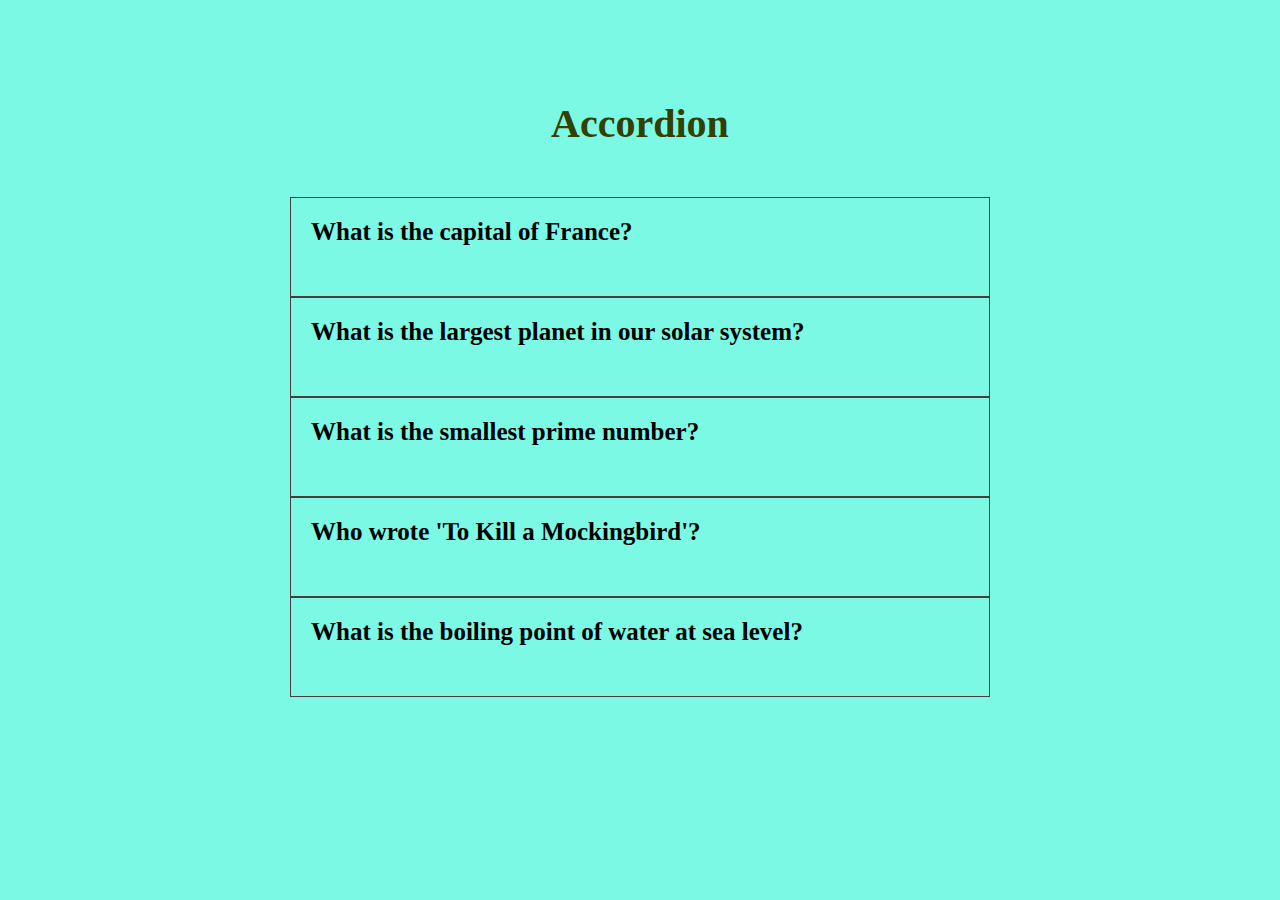
<file: 1-Accordion/index.html>
<!DOCTYPE html>
<html lang="en">
<head>
    <meta charset="UTF-8">
    <meta name="viewport" content="width=device-width, initial-scale=1.0">
    <link rel="stylesheet" href="https://cdnjs.cloudflare.com/ajax/libs/font-awesome/6.5.2/css/all.min.css" integrity="sha512-SnH5WK+bZxgPHs44uWIX+LLJAJ9/2PkPKZ5QiAj6Ta86w+fsb2TkcmfRyVX3pBnMFcV7oQPJkl9QevSCWr3W6A==" crossorigin="anonymous" referrerpolicy="no-referrer" />
    <link rel="stylesheet" href="style.css">
    <title>accordion</title>
</head>
<body>
    <section class="section">
        <div class="container">
            <h1>Accordion</h1>
            <div class="accordion">

            </div>
        </div>
    </section>
    <script src="./index.js"></script>
</body>
</html>
</file>
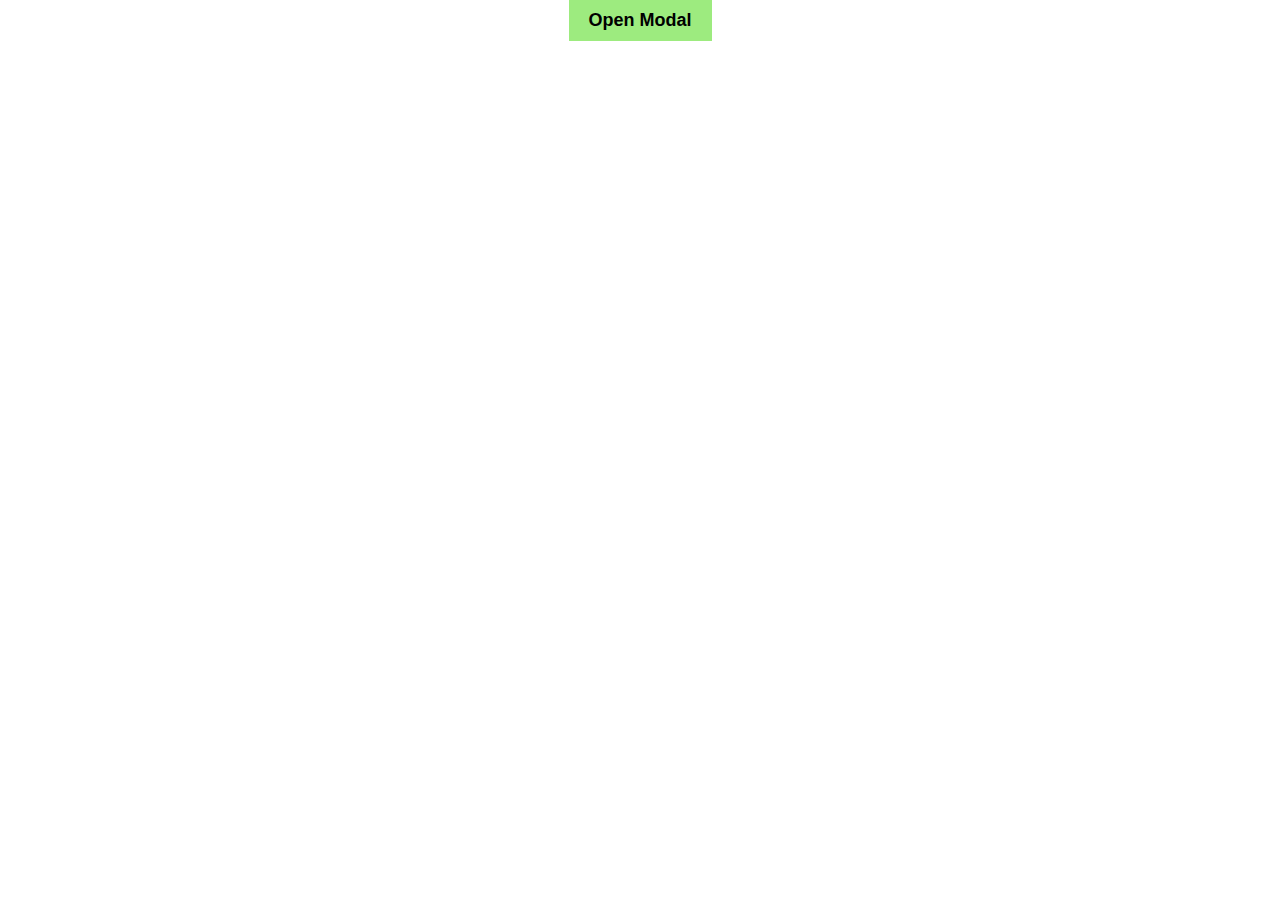
<file: 10-custom-modal/index.html>
<!DOCTYPE html>
<html lang="en">
<head>
    <meta charset="UTF-8">
    <meta name="viewport" content="width=device-width, initial-scale=1.0">
    <title>custom modal</title>
    <link rel="stylesheet" href="style.css">
</head>
<body>
    <button class="open-modal">Open Modal</button>
    <div class="modal-background">
        <div class="modal">
            <button class="close-icon">Close Modal</button>
            <p>Lorem ipsum dolor sit amet consectetur adipisicing elit.
                 Hic excepturi vero ullam dignissimos tempore quasi pariatur eaque
                  facere odit incidunt nulla praesentium atque culpa maxime 
                  voluptates autem sit minus, perferendis in nemo accusamus sequi!
            </p>
        <div class="button">
            <button class="close">close </button>
            <button class="submit">submit</button>
        </div>
        </div>

    </div>
    <script src="index.js"></script>
</body>
</html>
</file>
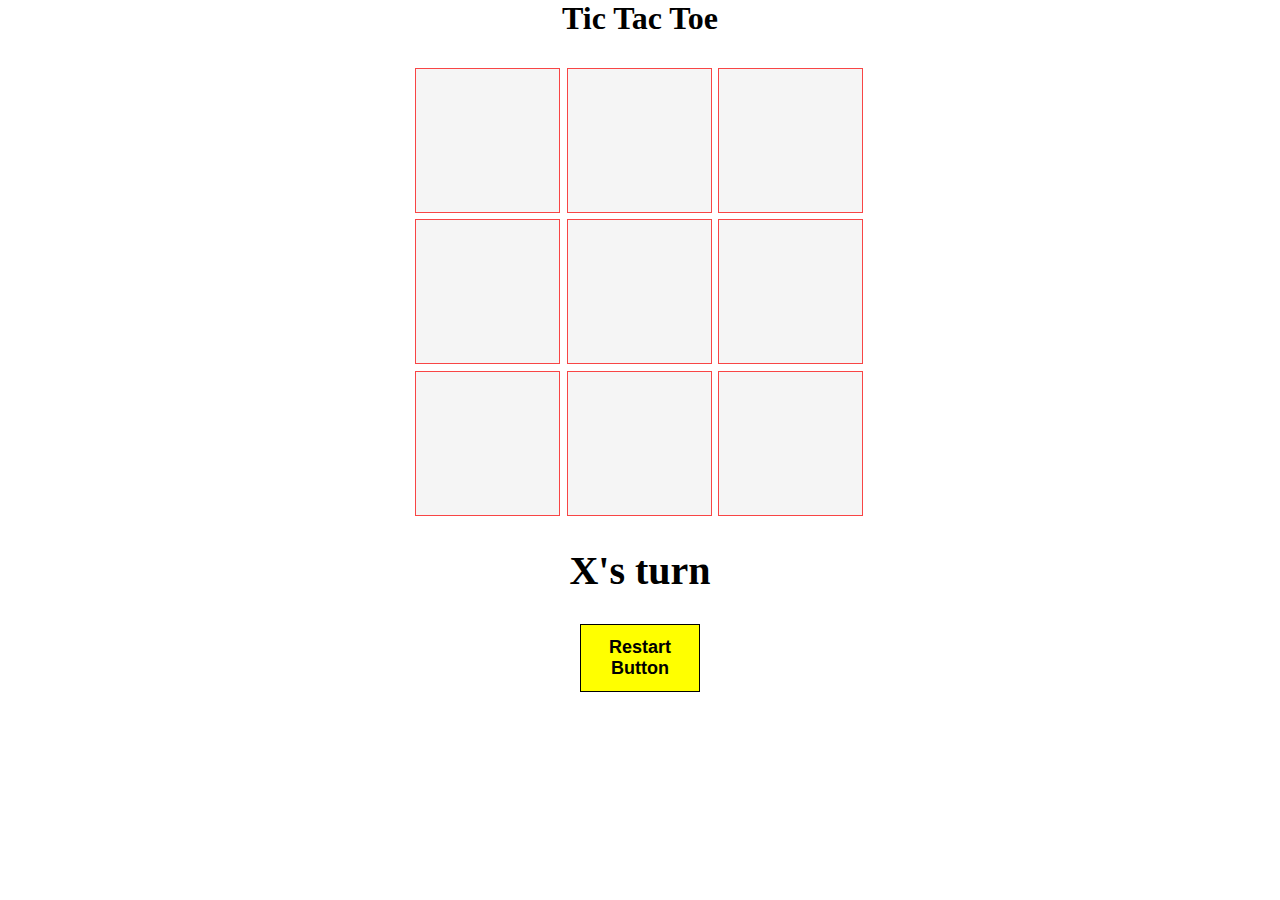
<file: 11-Tic-Tac-Toe/index.html>
<!DOCTYPE html>
<html lang="en">
<head>
    <meta charset="UTF-8">
    <meta name="viewport" content="width=device-width, initial-scale=1.0">
    <title>TicTacToe game </title>
    <link rel="stylesheet" href="style.css">
</head>
<body>
    <h1>Tic Tac Toe</h1>
    <div class="board">
        <div class="square"id="square0"></div>
        <div class="square"id="square1"></div>
        <div class="square"id="square2"></div>
        <div class="square"id="square3"></div>
        <div class="square"id="square4"></div>
        <div class="square"id="square5"></div>
        <div class="square"id="square6"></div>
        <div class="square"id="square7"></div>
        <div class="square"id="square8"></div>
    </div>
    <div class="message"></div>
    <button class="restart-btn">Restart Button</button>
    <script src="index.js"></script>
</body>
</html>
</file>
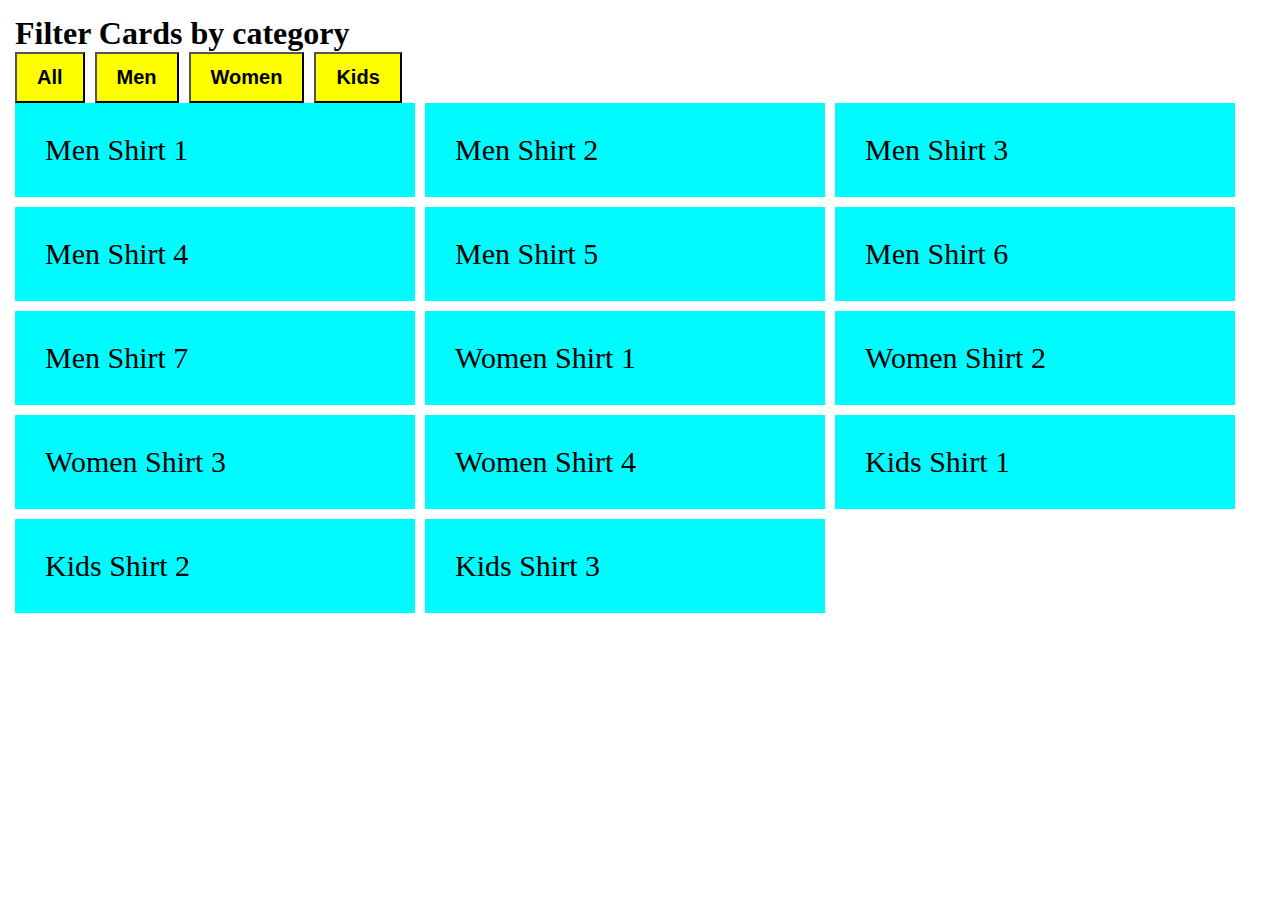
<file: 12-filter-cards/index.html>
<!DOCTYPE html>
<html lang="en">
<head>
    <meta charset="UTF-8">
    <meta name="viewport" content="width=device-width, initial-scale=1.0">
    <title>Filter cards</title>
    <link rel="stylesheet" href="style.css">
</head>
<body>
    <h1>Filter Cards by category</h1>
    <div class="filter-btn-wrapper"> </div>
    <div class="content-wrapper"></div> 
    <script src="index.js"></script>
</body>
</html>
</file>
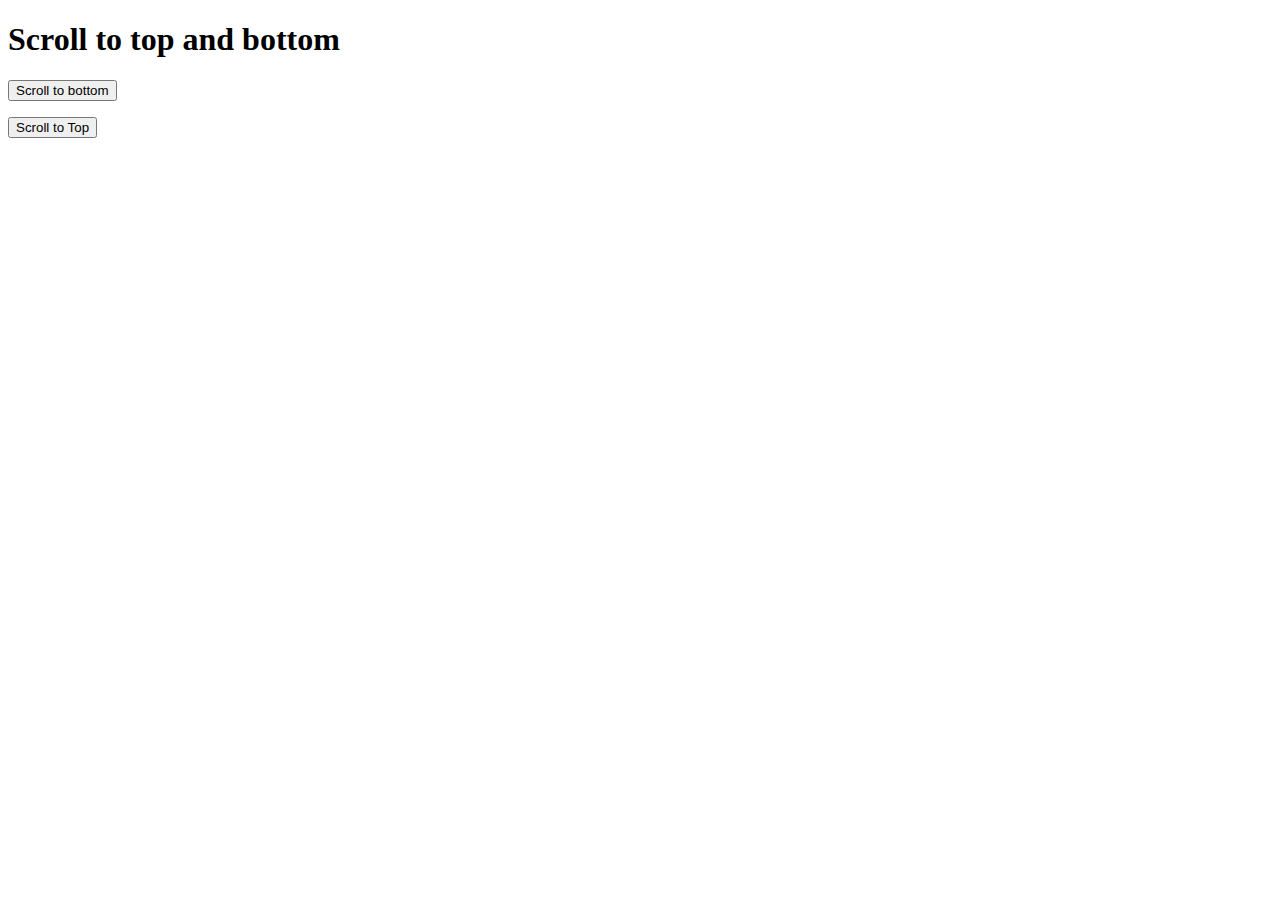
<file: 13-scroll-to-top-bottom/index.html>
<!DOCTYPE html>
<html lang="en">
<head>
    <meta charset="UTF-8">
    <meta name="viewport" content="width=device-width, initial-scale=1.0">
    <title>scroll to top bottom</title>
    <link rel="stylesheet" href="style.css">
</head>
<body>
    <h1>Scroll to top and bottom </h1>
    <button class="scroll-to-bottom-button"> Scroll to bottom </button>
    <div class="loader"> Loading the data please wait</div>
    <ul class="users-list"></ul>
    <button class="scroll-to-top-button">Scroll to Top</button>
    <script src="index.js"></script>
</body>
</html>
</file>
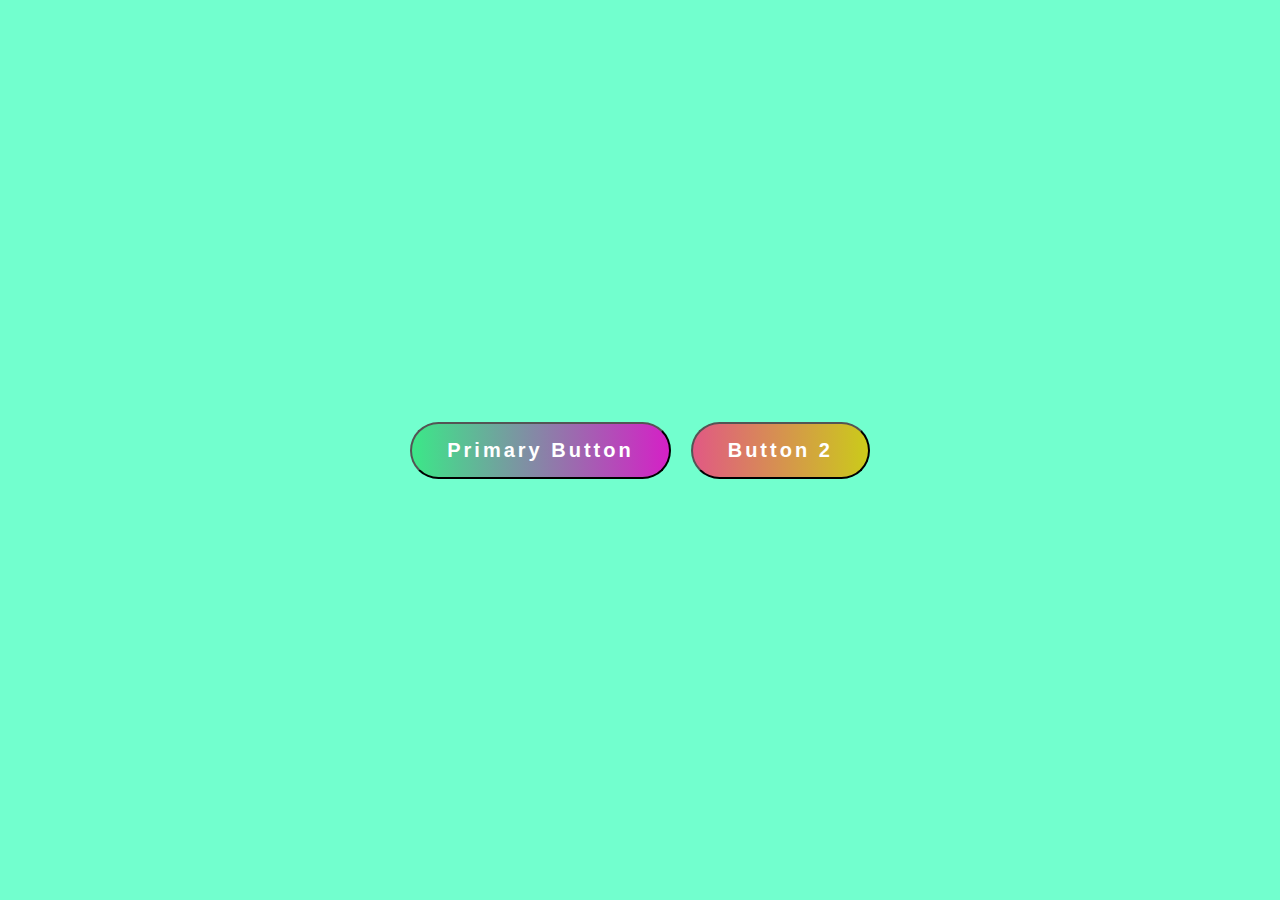
<file: 14-button-ripple-effect/index.html>
<!DOCTYPE html>
<html lang="en">
  <head>
    <meta charset="UTF-8" />
    <meta name="viewport" content="width=device-width, initial-scale=1.0" />
    <title>button ripple effect</title>
    <link rel="stylesheet" href="style.css" />
  </head>
  <body>
    <button class="ripple-effect">Primary Button</button>
    <button class="ripple-effect secondary">Button 2</button>
    <script src="index.js"></script>
  </body>
</html>
</file>
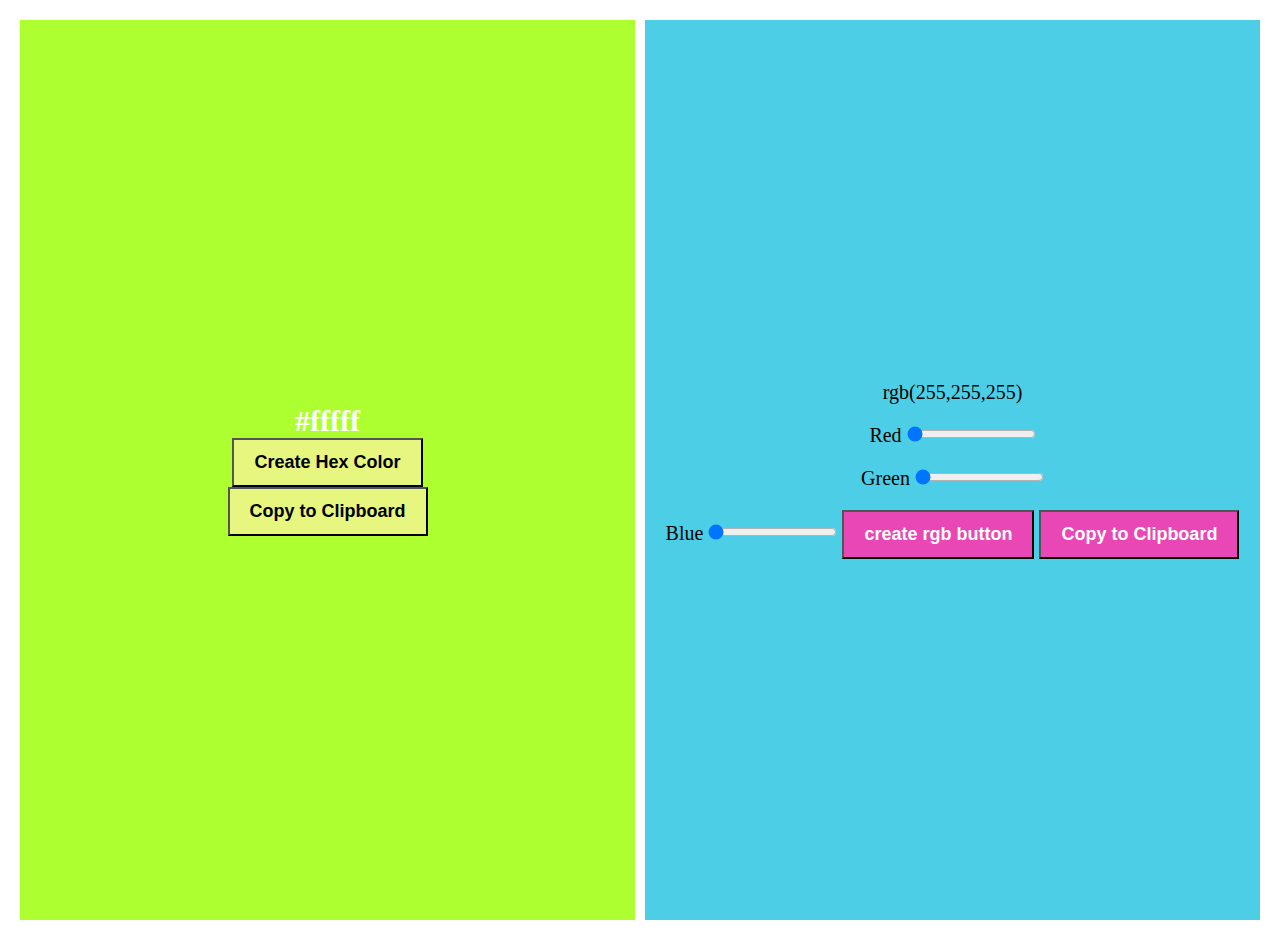
<file: 2-Random-color-generator/index.html>
<!DOCTYPE html>
<html lang="en">
<head>
    <meta charset="UTF-8">
    <meta name="viewport" content="width=device-width, initial-scale=1.0">
    <link rel="stylesheet" href="style.css">
    <title>Random color generator</title>
</head>
<body>
    <div class="random-color-generator-container">
        <div class="hex-color-container">
            <p class="hex-color-value">#fffff</p>
            <button class="hex-btn">Create Hex Color </button>
            <button class="hex-copy-color">Copy to Clipboard</button>
        </div>
        <div class="rgb-color-container">
            <p class="rgb-color-value">rgb(255,255,255)</p>
            <div>
                <label for="red">Red</label>
                <input
                type="range"
                min="0"
                max="256"
                value="0"
                id="red"
                />
            </div>
            <div>
                <label for="green">Green</label>
                <input
                type="range"
                min="0"
                max="256"
                value="0"
                id="green"
                />
            </div>
            <div>    
            <label for="blue">Blue</label>
            <input
            type="range"
            min="0"
            max="256"
            value="0"
            id="blue"
            />
            <button class ="rgb-btn">create rgb button </button>
            <button class="rgb-copy-color">Copy to Clipboard</button>

        </div>
        </div>
    </div>
    <script src="index.js"></script>
</body>
</html>
</file>
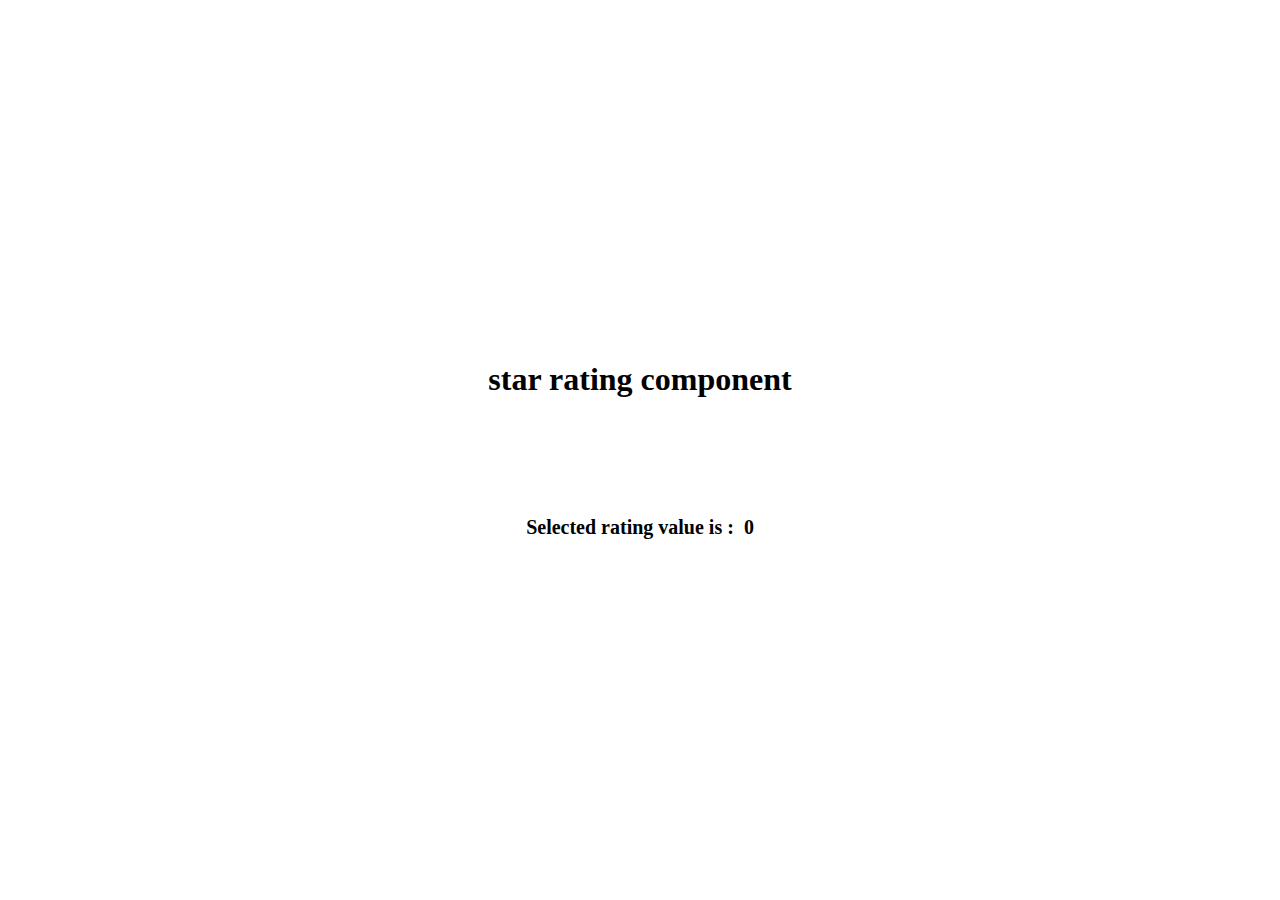
<file: 3-Star-rating/index.html>
<!DOCTYPE html>
<html lang="en">
<head>
    <meta charset="UTF-8">
    <meta name="viewport" content="width=device-width, initial-scale=1.0">
    <title>star rating components</title>
    <link rel="stylesheet" href="https://cdnjs.cloudflare.com/ajax/libs/font-awesome/6.5.2/css/all.min.css" integrity="sha512-SnH5WK+bZxgPHs44uWIX+LLJAJ9/2PkPKZ5QiAj6Ta86w+fsb2TkcmfRyVX3pBnMFcV7oQPJkl9QevSCWr3W6A==" crossorigin="anonymous" referrerpolicy="no-referrer" />
    <link rel="stylesheet" href="style.css">
</head>
<body>
  
    <div class="container">
        <h1>
            star rating component
        </h1>
        <div class="star-ratng-container">
            <i class="fa fa-star-o"> </i>
            <i class="fa fa-star-o"> </i>
            <i class="fa fa-star-o"> </i>
            <i class="fa fa-star-o"> </i>
            <i class="fa fa-star-o"> </i>
        </div>
        <div class="selected-rating-container">
            <p>Selected rating value is :</p>
            <p class="selected-rating-value">0</p>
        </div>
    </div>
    <script src="index.js"></script>
</body>
</html>
</file>
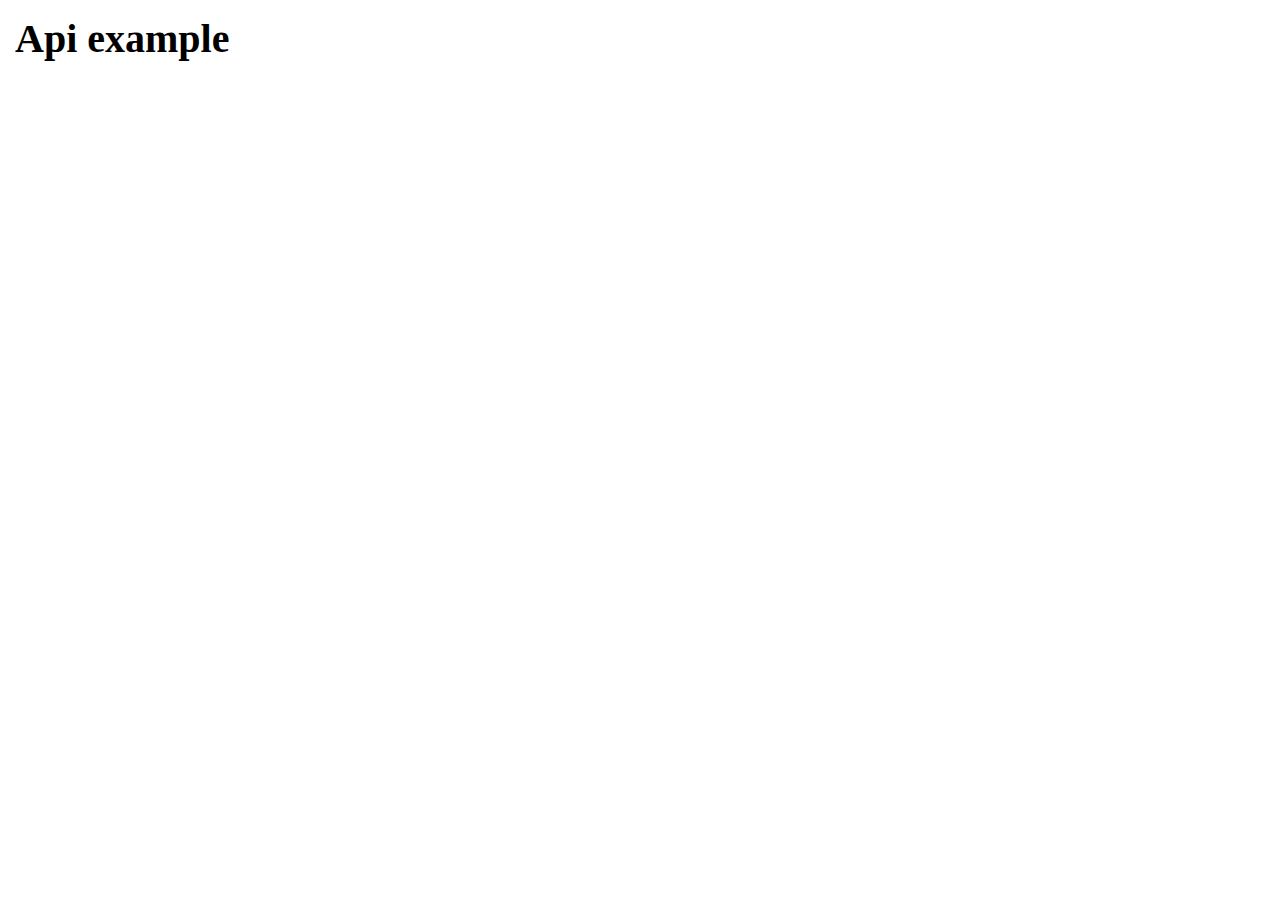
<file: 4-api-call/index.html>
<!DOCTYPE html>
<html lang="en">
<head>
    <meta charset="UTF-8">
    <meta name="viewport" content="width=device-width, initial-scale=1.0">
    <title>api call </title>
    <link rel="stylesheet" href="style.css">
</head>
<body>
    <div class="container">
        <h1>Api example </h1>
        <div class="posts-list-container">

        </div>
    </div>
    <script src="index.js"></script>
</body>
</html>
</file>
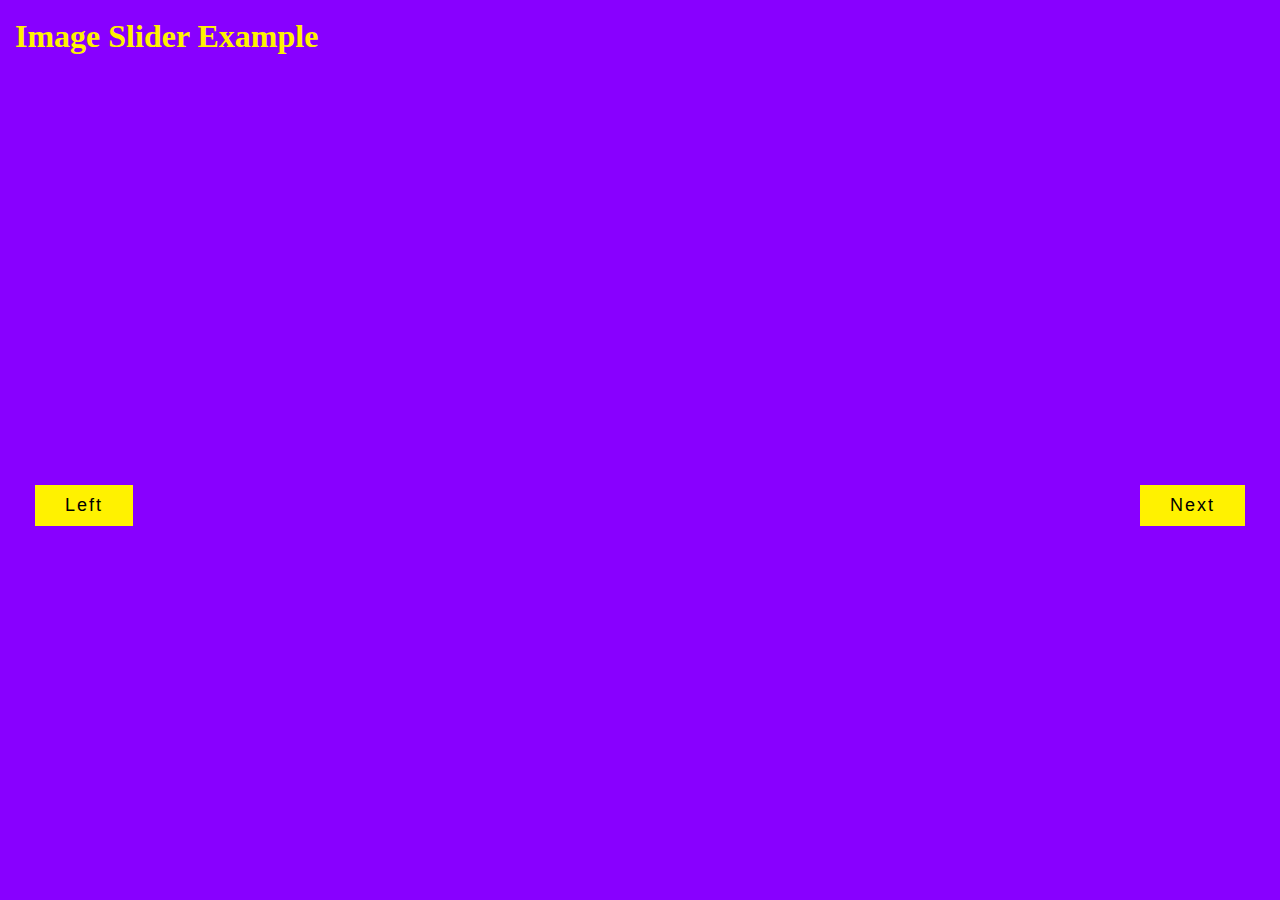
<file: 5-image-slider/index.html>
<!DOCTYPE html>
<html lang="en">
  <head>
    <meta charset="UTF-8" />
    <meta name="viewport" content="width=device-width, initial-scale=1.0" />
    <title>image slider</title>
    <link rel="stylesheet" href="index.css" />
  </head>
  <body>
    <h1>Image Slider Example</h1>
    <div class="slider"></div>
    <div class="bottom-container">
      <button class="btn-slide prev">Left</button>
      <div class="dots-container"></div>
      <button class="btn-slide next">Next</button>
    </div>

    <script src="index.js"></script>
  </body>
</html>
</file>
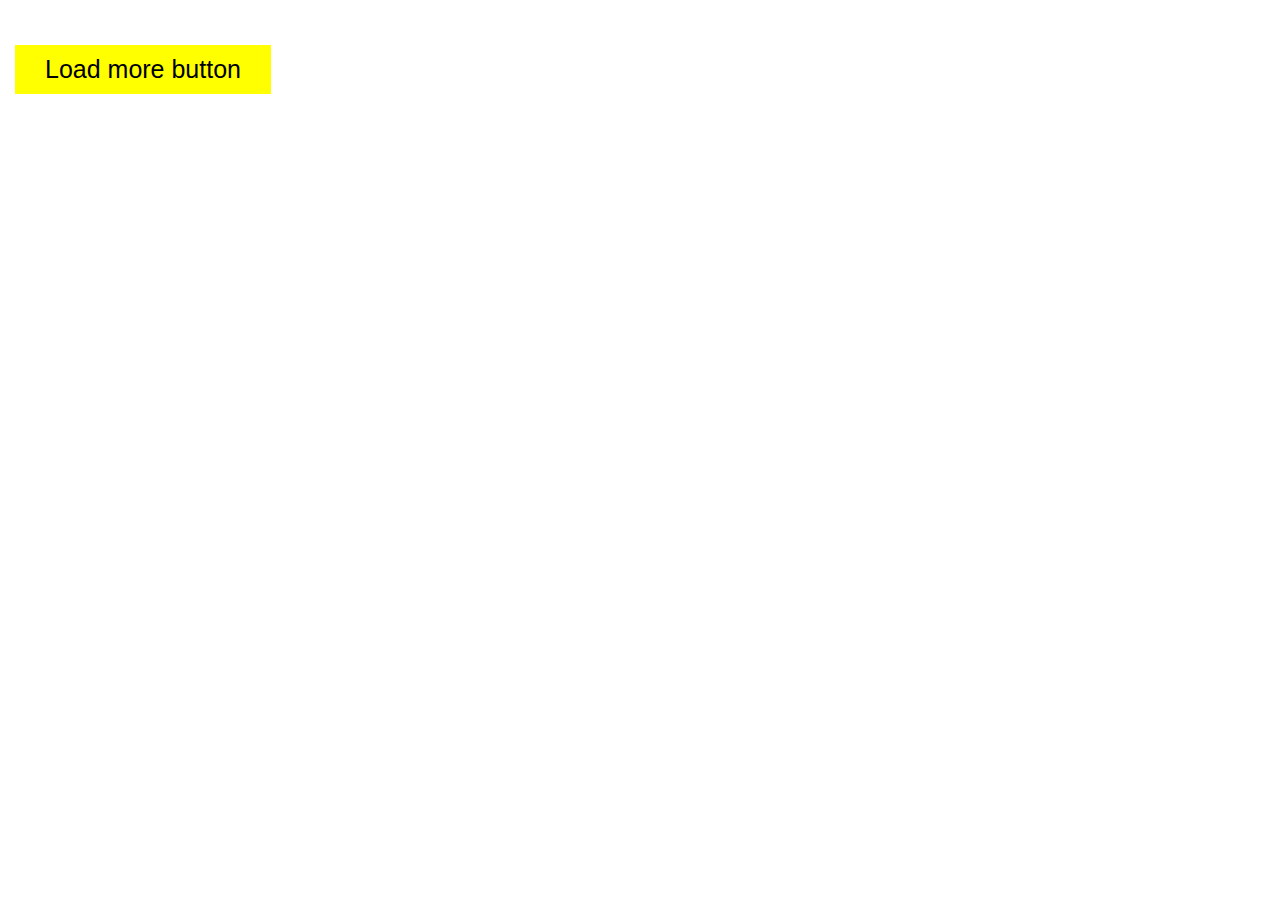
<file: 6-load-more-button/index.html>
<!DOCTYPE html>
<html lang="en">
<head>
    <meta charset="UTF-8">
    <meta name="viewport" content="width=device-width, initial-scale=1.0">
    <title>Load more button </title>
    <link rel="stylesheet" href="style.css">
</head>
<body>
    <div class="products-container"></div>
    <button class="load-more-btn">Load more button</button>
    <script src="index.js"></script>
</body>
</html>
</file>
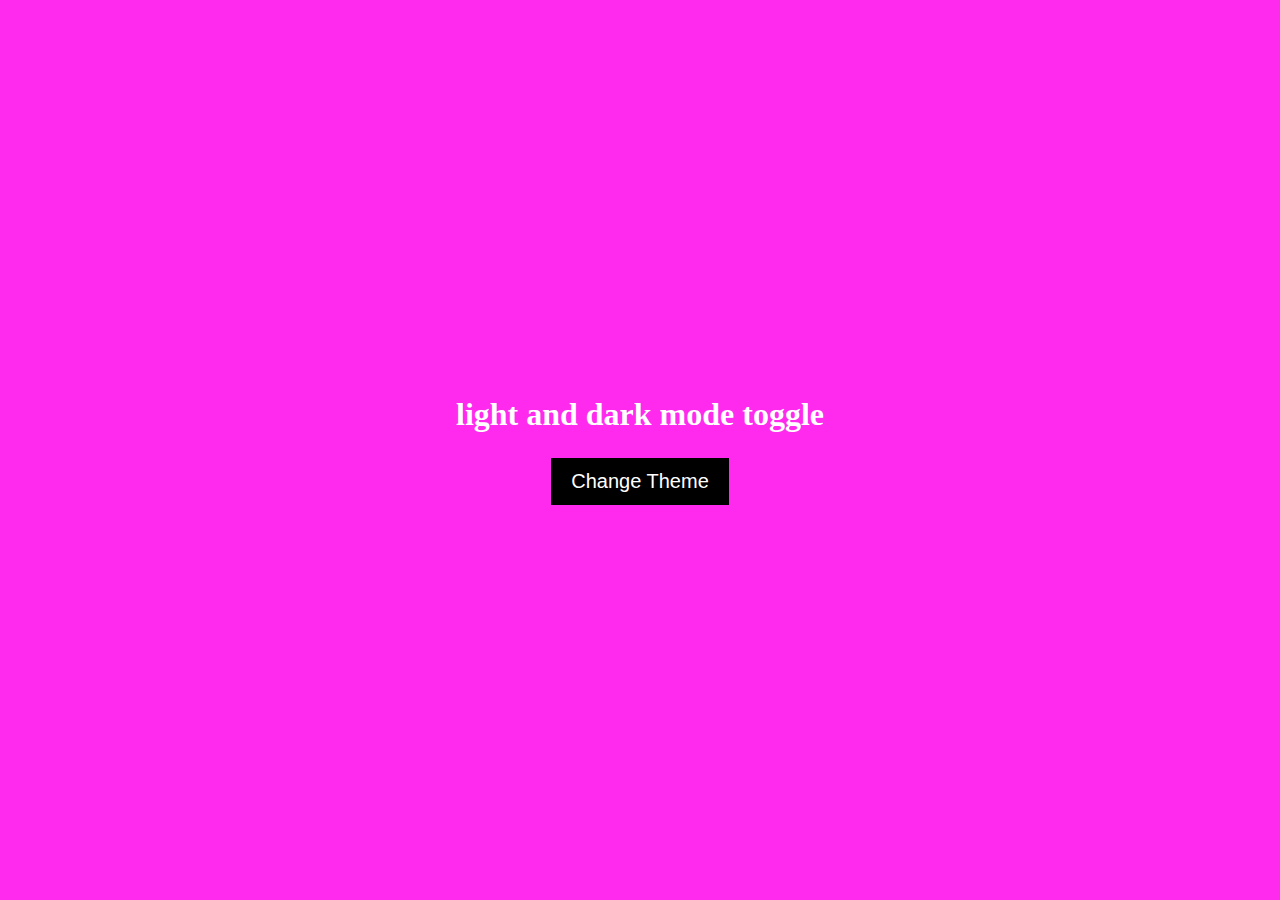
<file: 7-light-dark-mode/index.html>
<!DOCTYPE html>
<html lang="en">
<head>
    <meta charset="UTF-8">
    <meta name="viewport" content="width=device-width, initial-scale=1.0">
    <title>light dark mode</title>
    <link rel="stylesheet" href="style.css">
</head>
<body >
   <div class="container">
    <h1>light and dark mode toggle</h1>
    <button class="change-theme-btn">Change Theme</button>
   </div>
    <script src="index.js"></script>
</body>
</html>
</file>
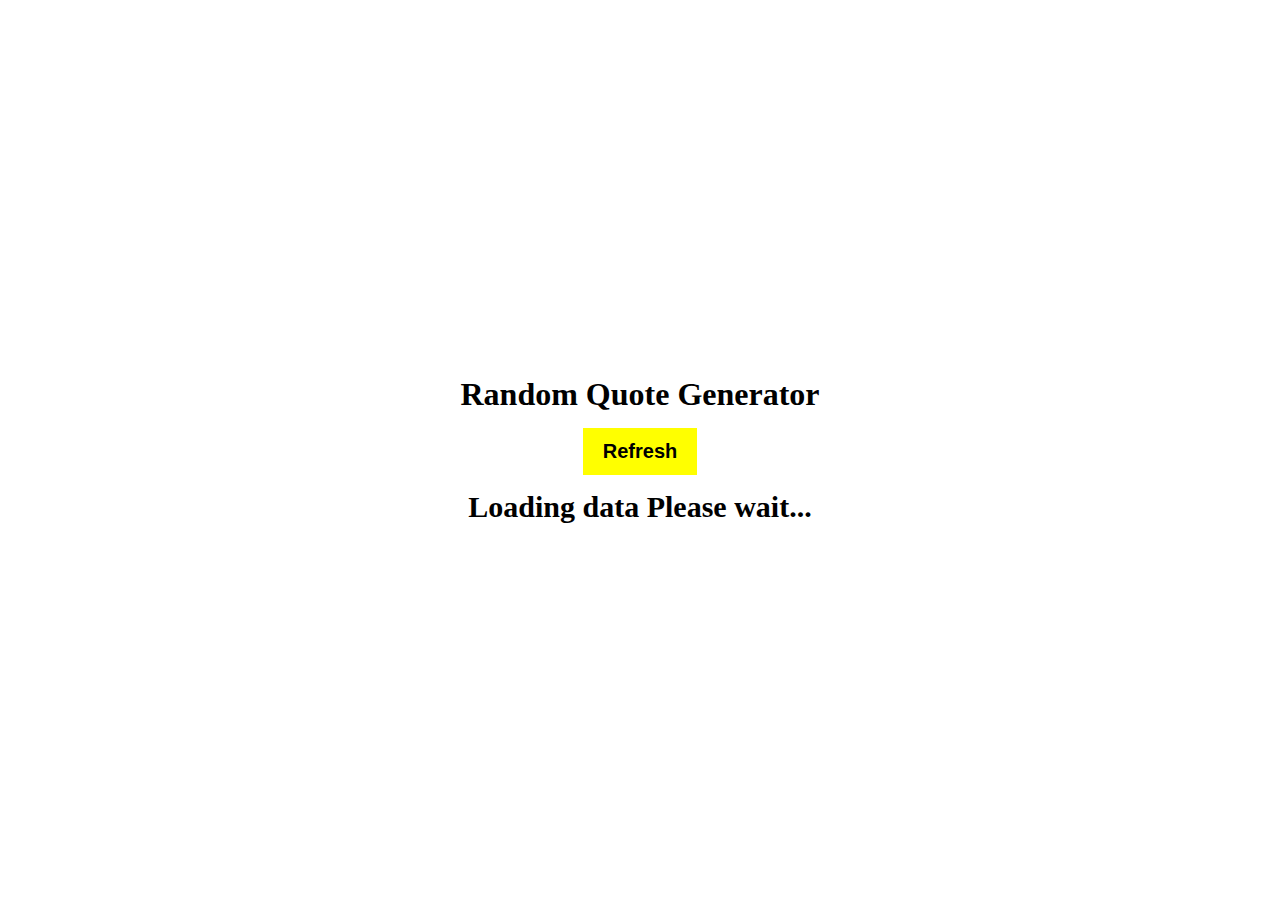
<file: 8-random-quote-generator/index.html>
<!DOCTYPE html>
<html lang="en">
<head>
    <meta charset="UTF-8">
    <meta name="viewport" content="width=device-width, initial-scale=1.0">
    <title>Random Quote generator</title>
    <link rel="stylesheet" href="style.css">
</head>
<body>
    <div class="container">
        <h1>Random Quote Generator</h1>
        <button class="refresh-button">Refresh</button>
        <p class="loader">Loading data Please wait... </p>
        <div class="quote-wrapper"></div>
    </divc>
    <script src="index.js"></script>
</body>
</html>
</file>
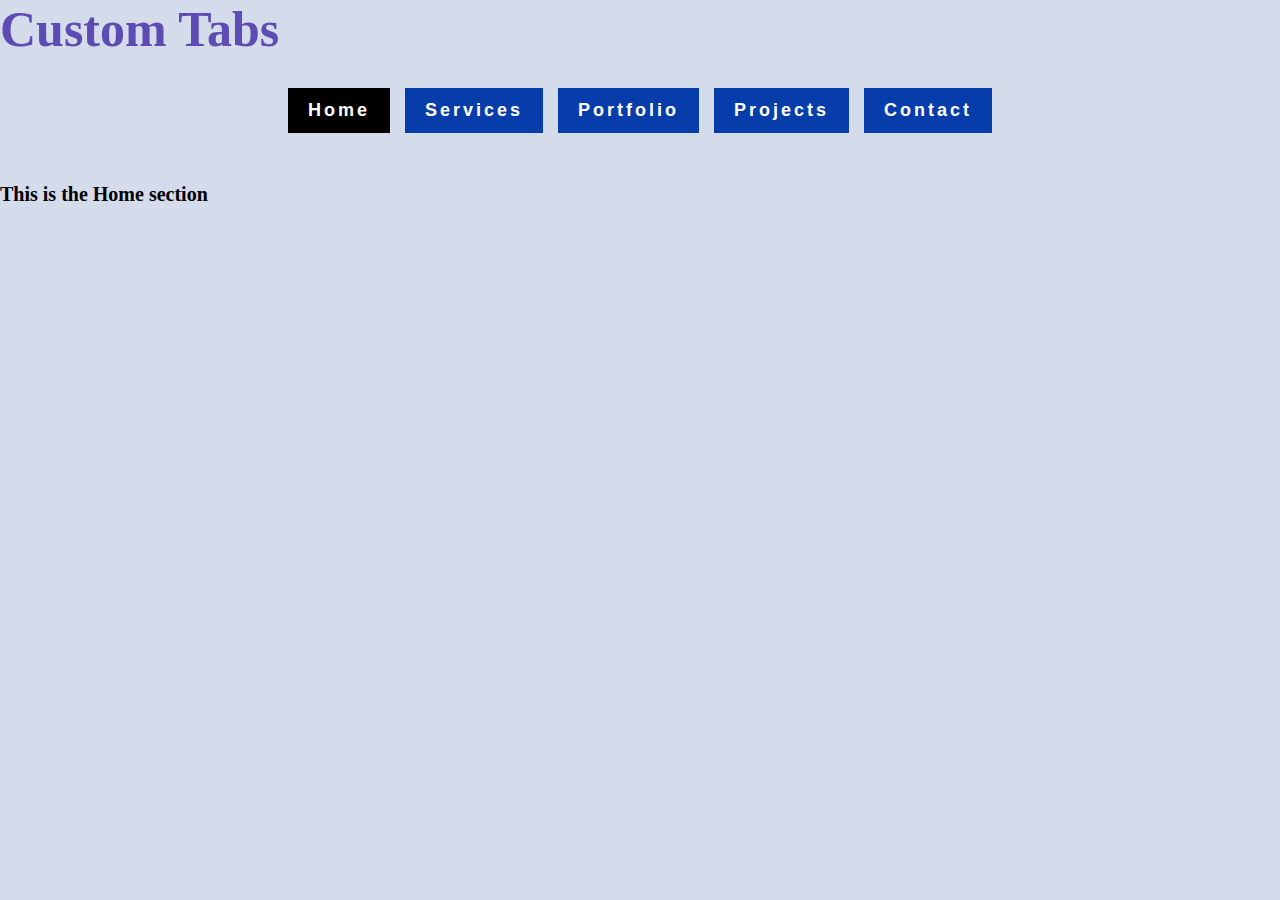
<file: 9-custom-tabs/index.html>
<!DOCTYPE html>
<html lang="en">
<head>
    <meta charset="UTF-8">
    <meta name="viewport" content="width=device-width, initial-scale=1.0">
    <title>Custom tabs</title>
    <link rel="stylesheet" href="style.css">
</head>
<body>
    <h1>
        Custom Tabs
    </h1>
    <div class="container">
        <div class="button-wrapper">
                <button data-id="home" class="tab-button active">Home</button>
                <button  data-id="services" class="tab-button">Services</button>
                <button  data-id="portfolio" class="tab-button">Portfolio</button>
                <button data-id="projects" class="tab-button" >Projects</button>
                <button  data-id="contact" class="tab-button">Contact</button>
        </div>
        <div class="content-wrapper">
            <p id="home" class="content active">This is the Home section </p>
            <p id="services" class="content">This is the services section </p>
            <p id="portfolio"class="content">This is the portfolio section </p>
            <p id="projects" class="content">This is the projects section </p>
            <p id="contact" class="content">This is the contact section </p>
        </div>
    </div>
    <script src="index.js"></script>
</body>
</html>
</file>
<file: 1-Accordion/style.css>
*{
    margin:0;
    padding:0;
    box-sizing: border-box;
}

body {
    background-color: #7cf9e5;

}

.section{
    min-height: 100vh;
    padding-top:100px;
}

.container {
    max-width: 1440px;
    margin-left: auto;
    margin-right: auto;
    padding-left: 20px;
    padding-right: 20px;

}

h1 {
    font-size: 40px;
    margin-bottom: 50px;
    color: rgb(52, 63, 2);
    text-align: center;
}

.accordion {
    max-width: 700px;
    margin: auto;
}

.accordion_item {
    border:1px solid rgb(77, 58, 58);
    padding: 20px;
}

.accordion_title {
    display: flex;
    align-items: center;
    gap: 10px;
    padding-bottom: 30px;
}
.accordion_title h3 {
    flex:1;
    font-size: 25px;
}

.accordion_title i {
    font-size: 30px;
    cursor: pointer;
}

.accordion_content {
    display: none;

}

.accordion_title.active + .accordion_content{
display: block;
}

.accordion_content p {
    font-size: 20px;
    color:rgb(102, 90, 81)
}

.accordion_title.active i {
  transform:rotate(180deg)
}
</file>
<file: 10-custom-modal/style.css>
*{
    margin: 0;
    padding: 0;
    box-sizing: border-box;
}

.modal-background{
    display: none;
    background-color: rgba(0,0,0,0.2);
    position: fixed;
    top:0;
    left:0;
    width: 100%;
    height: 100%;
    z-index: 1;
}

.modal{
    background-color: white;
    position: absolute;
    top:50%;
    left:50%;
    transform: translate(-50%,-50%);
    width:400px;
    padding: 20px;
    border-radius: 8px;
    display: flex;
    flex-direction: column;
    gap: 20px;
    animation-name: animateModal;
    animation-duration: 0.5s;
}

@keyframes animateModal{
    from {
        top:-200px;
        opacity: 0;
    }

    to{
        top:50%;
        opacity: 1;
    }
}


button{
    padding:10px 20px;
    border: none;
    background-color: rgb(157, 235, 127);
    font-size: 18px;
    font-weight: bold;
    cursor: pointer;
}

body{
    text-align: center;
}
</file>
<file: 11-Tic-Tac-Toe/style.css>
*{
    margin: 0;
    padding: 0;
    box-sizing: border-box;
}

.board{
    margin-top: 30px;
    margin-left: auto;
    margin-right: auto;
    width: 450px;
    height:450px;
    display: grid;
    grid-template-columns: repeat(3,1fr);
    gap:5px;
    align-items: center;
}

.square{
    width: 145px;
    height: 145px;
    border: 1px solid rgb(248, 69, 69);
    background-color: #f5f5f5;
    font-size: 40px;
    display: flex;
    justify-content: center;
    align-items: center;
    cursor: pointer;
}

h1 {
    text-align: center;
}

.restart-btn {
    margin-top: 30px;
    display: block;
    font-size: 18px;
    font-weight: bolder;
    border: 1px solid #000;
    margin-left: auto;
    margin-right: auto;
    width:120px;
    padding: 12px 20px;
    background-color: yellow;
    cursor: pointer;
}
.message{
    text-align: center;
    margin-top: 30px;
    margin-bottom: 30px;
    font-size: 40px;
    font-weight: bolder;
}
</file>
<file: 12-filter-cards/style.css>
*{
    margin:0;
    padding:0;
    box-sizing: border-box;
}

body {
    padding: 15px;
}

.filter-btn-wrapper {
    display: flex;
    gap:10px;
}

.filter-btn-wrapper button {
    padding: 12px 20px;
    font-size: 20px;
    font-weight: bold;
    background-color: yellow;
}

.content-wrapper {
    display: flex;
    flex-wrap: wrap;
    gap:10px;
}
.content-wrapper .card {
    width: 32%;
    padding: 30px;
    background-color: rgb(0, 251, 255);
    font-size: 30px;
}
.hide {
    display: none;
}
</file>
<file: 13-scroll-to-top-bottom/style.css>
.loader{
display: none;

}

.hide-user-list {
    display: block;

}

.user-list .hide-user-list{
    display: none;
}
</file>
<file: 14-button-ripple-effect/style.css>
* {
 margin: 0;
 padding: 0;
 box-sizing: border-box;   
}

body {
    display: flex;
    justify-content: center;
    align-items: center;
    height: 100vh;
    background-color: rgb(114, 256,206);
     
}

.ripple-effect {
    position: relative;
    padding: 15px 35px;
    display: inline-block;
    margin: 10px;
    font-size: 20px;
    letter-spacing: 3px;
    border-radius: 40px;
    cursor: pointer;
    overflow: hidden;
    background :linear-gradient(90deg,rgb(59, 232, 136),rgb(213, 32, 198));
    color: white;
    font-weight: bold;
}

.ripple-effect.secondary {
    background: linear-gradient(90deg,rgb(225, 89, 132),rgb(203, 203, 26));
}

.ripple-effect > span {
    position: absolute;
    background-color: rgb(255, 255, 255,0.4);
    transform: translate(-50%,-50%);
    pointer-events: none;
    border-radius: 50%;
    animation: rippleEffectAnimation 1s linear infinite ;
}


@keyframes rippleEffectAnimation {
    0% {
        height: 0;
        width: 0;
    }

    100% {
        height: 500px;
        width: 500px;
    }
}
</file>
<file: 2-Random-color-generator/style.css>
* {
    padding: 0;
    margin: 0;
    box-sizing: border-box;
}

body {
    padding: 20px;
    font-size: 20px;
    
}

.random-color-generator-container{
    display: flex;
    gap: 10px;
}
.hex-color-container ,.rgb-color-container{
    min-height: 100vh;
    flex:1
}

.hex-color-container button {
padding:12px 20px;
cursor: pointer;
font-size: 18px;
font-weight: bold;
background-color: rgb(230,246,127);
}

.rgb-color-container{
    display: flex;
    flex-direction: column;
    gap: 20px;
}

.hex-color-container {
    background-color: greenyellow;
    padding: 20px;
    display: flex;
    flex-direction: column;
    justify-content: center;
    align-items: center;
}

.rgb-color-container {
    background-color: rgb(76, 207, 230);
    padding: 20px;
    display: flex;
    justify-content: center;
    align-items: center;
    
}
.hex-color-value {
    font-size: 30px;
    font-weight: bold;
    color: white;
}

.rgb-color-container button {
    padding:12px 20px;
cursor: pointer;
font-size: 18px;
font-weight: bold;
background-color: rgb(232, 71, 181);
color:white;
}
</file>
<file: 3-Star-rating/style.css>
*{
    margin: 0;
    padding: 0;
    box-sizing: border-box;
}

body {
    padding: 15px;
    text-align: center;
}

/* center a div without using fisply flex property */
.container {
position: absolute;
width: 100%;
top: 50%;
left:50%;
transform: translate(-50%,-50%);
}

.star-ratng-container {
    display: flex;
    justify-content: center;
    align-items: center;
    margin-top: 30px;
    margin-bottom: 30px;
}

.fa-star-o::before {
    content: '\f006';
    font-size: 50px;
}

.selected-rating-container {
    display: flex;
    gap:10px;
    justify-content: center;
}
.selected-rating-container p {
    font-size: 20px;
    font-weight: bold;
}

.fa-star::before {
    cursor: pointer;
    content: '\f005';
    color: rgba(237, 237, 89, 0.923);
    font-size: 50px;
}
</file>
<file: 4-api-call/style.css>
* {
    padding: 0;
    margin: 0;
    box-sizing: border-box;
}

body {
    padding: 15px;
}

h1 {
    font-size: 40px;
    margin-bottom: 30px;
}

.posts-list-container {
    display: flex;
    flex-direction: column;
    gap: 20px;
}

.post-item {
    display: flex;
    flex-direction:column;
    gap: 10px;
    border:1px solid rgb(0,255,98);
    padding:10px;
    background-color: rgb(30, 106, 123);
}
.post-item h3 {
    font-size: 20px;
    color: #fff;

}

.post-item p {
    font-size: 19px;
    color: #fff;
}
</file>
<file: 5-image-slider/index.css>
* {
    margin: 0;
    box-sizing: border-box;
    padding: 0;

}

html {
    font-size: 1rem;
}

body {
    width:100%;
    height: 100%;
    background-color: rgb(136,0,255);
    padding: 15px;

}

h1{
    color: rgb(255, 242, 0);
    margin-top: 3px;
}

.slider{
    position: relative;
    max-width: 45rem;
    height: 25rem;
    margin: 0 auto;
    overflow:hidden;
}
.slide {
    position: absolute;
    top: 0;
    height: 25rem;
    width: 100%;
    display: flex;
    justify-content: center;
    align-items: center;
}
.slide img {
    width: 100%;
    height: 100%;
    object-fit: cover;
}
/* .slide .active {
    display: flex;
} */

.bottom-container {
    display: flex;
    justify-content: space-between;
    padding: 0px 20px;
    margin-top: 30px;
}
.bottom-container button {
    padding: 10px 30px;
    background-color: rgb(255, 242, 0);
    border: none;
    font-size: 18px;
    letter-spacing: 2px;
    cursor: pointer;
}
.dots-container {
    display: flex;
    gap: 10px;
    justify-content: center;
    align-items: center;
}

.dots-container .dot{
    width: 40px;
    height: 15px;
    border-radius: 8px;
    background-color: #ffffff;
    cursor: pointer;
}


.dots-container .dot.active {
    background-color: black;
}
</file>
<file: 6-load-more-button/style.css>
*{
    margin:0;
    padding: 0;
    box-sizing: border-box;
}

body {
    padding: 15px;
    line-height: 1.5px;
}

.products-container {
    display: flex;
    flex-wrap: wrap;
    gap:10px;
}

.products-container .product-item-wrapper{
    width:32%;
    height: 400px;
    display: flex;
    flex-direction: column;
    gap:40px;
}
.product-item-wrapper img{
    width: 100%;
    height: 200px;
    object-fit: cover;
}

.product-item-wrapper{
    padding: 15px;
    border: 2px solid rgb(220,220,20);
    background-color: rgb(151, 78, 228);
}

.product-item-wrapper .product-title {
    font-size: 20px;
    font-weight: bold;
    color:#fff;
}

.product-item-wrapper .product-price {
    font-size:30px ;
    font-weight: bolder;
    color:#fff;
}

.product-item-wrapper .product-desc{
    width:80%;
    overflow: hidden;
    text-overflow: ellipsis;
    white-space: nowrap;
    font-size: 18px;
    color: #060606;
    font-weight: bold;
    padding: 10px;
}
.load-more-btn {
    padding: 10px 30px;
    border: none;
    background-color: yellow;
    font-size: 25px;
    cursor: pointer;
    margin-top: 30px;
}
.load-more-btn:disabled {
    cursor: not-allowed;
}
</file>
<file: 7-light-dark-mode/style.css>
*{
    margin: 0;
    padding: 0;
    box-sizing: border-box;
}
:root {
    --bg-color: rgba(255,0,234,0.834);;
    --text-color:#fff;
    --btn-bg-color:#000;
}

[data-theme = "dark"]{
    --bg-color:rgb(233, 170, 67);
    --text-color:#000;
    --btn-bg-color:#fff;
}
/* we can multiple data-theme not only one   */ 
body {
    background-color: var(--bg-color);
    color:var(--text-color)
}

/* body.light {
    background-color: rgba(255,0,234,0.834);
}
body.dark {
    background-color: rgb(233, 170, 67);
} */
.container {
    width: 100%;
    min-height: 100vh;
    display: flex;
    justify-content: center;
    align-items: center;
    flex-direction: column;
    gap: 25px;

}

.container h1 {
    color:white

}

.change-theme-btn {
    background-color: var(--bg-color);
    color: var(--text-color)
}
/* .container .change-theme-btn.light {
    padding: 12px 20px;
    border: none;
    background-color: black;
    font-size:20px;
    cursor: pointer;
    color:#fff;
}

.container .change-theme-btn.dark {
    padding: 12px 20px;
    border: none;
    background-color: #fff;
    font-size:20px;
    cursor: pointer;
    color:black
}
 */

 .container .change-theme-btn {
    background-color: var(--btn-bg-color);
    color: var(--text-color);
    font-size:20px;
    cursor: pointer;
    padding: 12px 20px;
    border: none;
 }
</file>
<file: 8-random-quote-generator/style.css>
* {
    margin: 0;
    padding: 0;
    box-sizing: border-box;
}

.container{
    width: 100%;
    display: flex;
    justify-content: center;
    align-items: center;
    flex-direction: column;
    gap: 15px;
    min-height: 100vh;
}
.quote-wrapper .quote-item{
    display: flex;
    flex-direction: column;
    gap: 10px;
    border: 2px solid red;
    padding: 20px;
    background-color:rgb(22, 15, 165)

}

.refresh-button {
    padding: 12px 20px;
    background-color: yellow;
    font-size: 20px;
    font-weight: bold;
    border: none;
    cursor: pointer;
}
.quote-wrapper .quote-item p{
    color: #fff;
    font-size: 18px;
}

.quote-wrapper.hide {
    display: none;
}
.loader{
    font-size: 30px;
    font-weight: bolder;
    display: none;
}
.loader.show {
    display: block;
}
</file>
<file: 9-custom-tabs/style.css>
*{
    margin: 0;
    padding: 0;
    box-sizing: border-box;
}

body{
    align-items: center;
    background-color:  #d4dbea;
}

h1{
    font-size: 50px;
    color: rgb(93, 76, 179);
    margin-bottom: 30px;
}

.button-wrapper {
    display: flex;
    justify-content: center;
    align-items: center;
    gap: 15px;
}

.button-wrapper button {
    border: none;
    padding: 12px 20px;
    background-color: #073dab;
    color: white;
    font-weight:bold ;
    letter-spacing: 3px;
    font-size: 18px;
}

.button-wrapper button.active {
    background-color: black;
}

.content {
    display: none;
    font-size: 20px;
    font-weight: bolder;
    margin-top: 50px;
}

.content.active {
     display: block;
}
</file>
